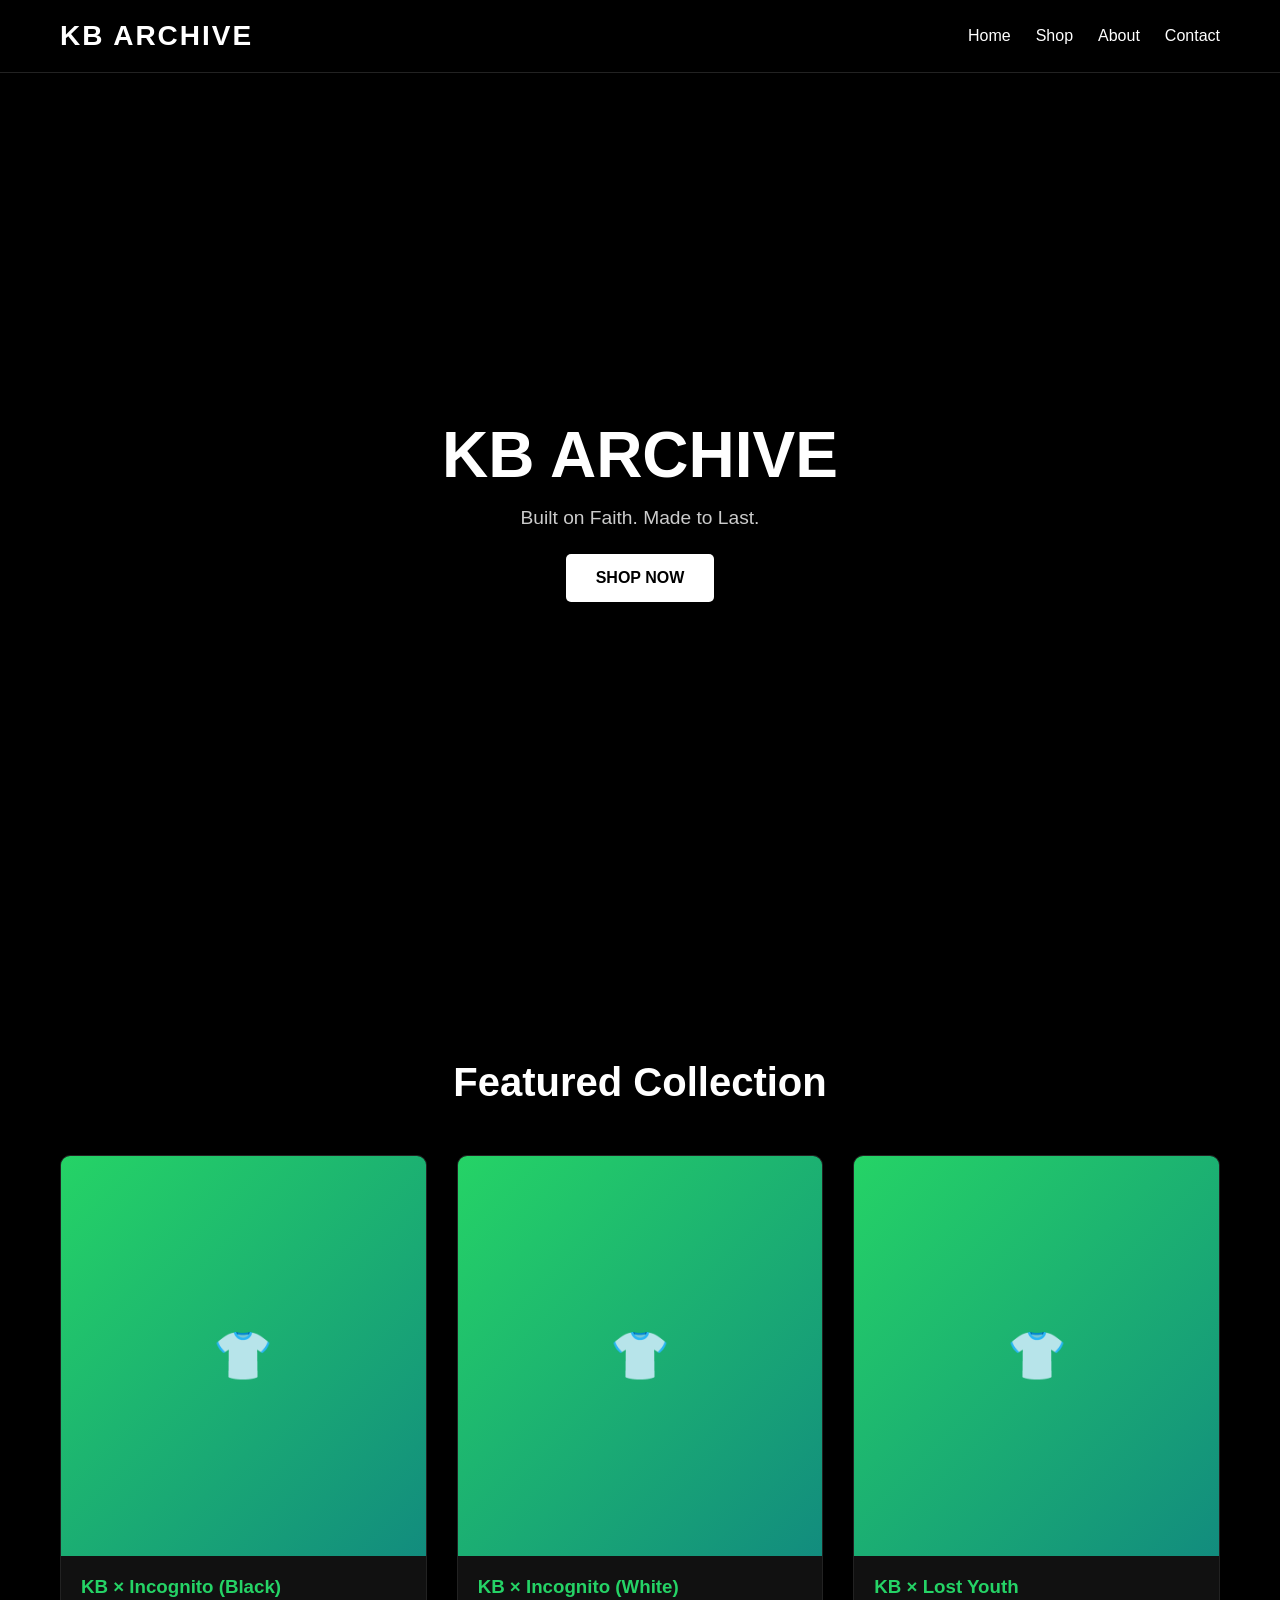
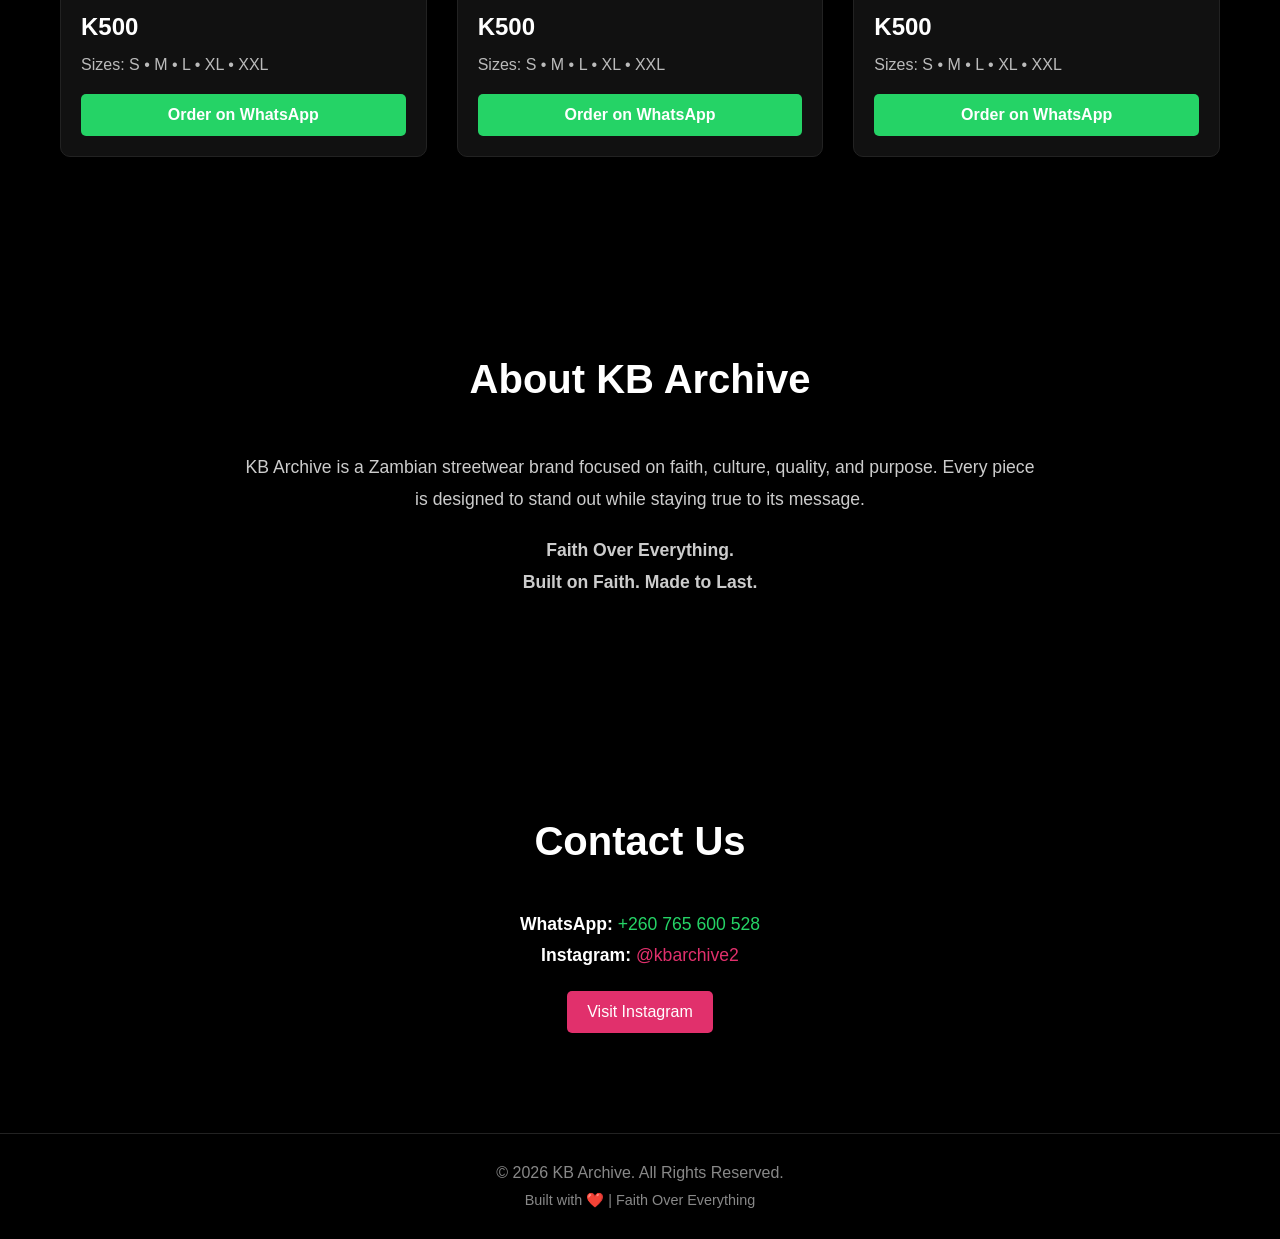
<file: index.html>
<!DOCTYPE html>
<html lang="en">
<head>
<meta charset="UTF-8">
<meta name="viewport" content="width=device-width, initial-scale=1.0">
<title>KB Archive | Built on Faith. Made to Last.</title>

<style>
*{
    margin:0;
    padding:0;
    box-sizing:border-box;
    font-family:Arial, Helvetica, sans-serif;
}

body{
    background:#000;
    color:#fff;
}

header{
    position:fixed;
    top:0;
    width:100%;
    background:#000;
    border-bottom:1px solid #222;
    z-index:1000;
}

nav{
    max-width:1200px;
    margin:auto;
    display:flex;
    justify-content:space-between;
    align-items:center;
    padding:20px;
}

.logo{
    font-size:28px;
    font-weight:bold;
    letter-spacing:2px;
}

nav ul{
    display:flex;
    list-style:none;
    gap:25px;
}

nav a{
    color:#fff;
    text-decoration:none;
    transition:color 0.3s;
}

nav a:hover{
    color:#25D366;
}

.hero{
    height:100vh;
    display:flex;
    justify-content:center;
    align-items:center;
    text-align:center;
    padding:20px;
    margin-top:60px;
}

.hero-content h1{
    font-size:4rem;
    margin-bottom:15px;
    animation:fadeInDown 1s ease;
}

.hero-content p{
    font-size:1.2rem;
    color:#ccc;
    margin-bottom:25px;
    animation:fadeInUp 1s ease 0.2s both;
}

.btn{
    background:#fff;
    color:#000;
    padding:15px 30px;
    text-decoration:none;
    font-weight:bold;
    border-radius:5px;
    display:inline-block;
    transition:all 0.3s;
    animation:fadeInUp 1s ease 0.4s both;
}

.btn:hover{
    background:#25D366;
    color:#fff;
    transform:scale(1.05);
}

@keyframes fadeInDown{
    from{
        opacity:0;
        transform:translateY(-30px);
    }
    to{
        opacity:1;
        transform:translateY(0);
    }
}

@keyframes fadeInUp{
    from{
        opacity:0;
        transform:translateY(30px);
    }
    to{
        opacity:1;
        transform:translateY(0);
    }
}

.section{
    max-width:1200px;
    margin:auto;
    padding:100px 20px;
}

.section-title{
    text-align:center;
    font-size:2.5rem;
    margin-bottom:50px;
    color:#fff;
}

.products{
    display:grid;
    grid-template-columns:repeat(auto-fit,minmax(300px,1fr));
    gap:30px;
}

.card{
    background:#111;
    border:1px solid #222;
    border-radius:10px;
    overflow:hidden;
    transition:0.3s;
    animation:slideIn 0.6s ease;
}

@keyframes slideIn{
    from{
        opacity:0;
        transform:translateY(20px);
    }
    to{
        opacity:1;
        transform:translateY(0);
    }
}

.card:hover{
    transform:translateY(-5px);
    border-color:#25D366;
    box-shadow:0 10px 30px rgba(37,211,102,0.2);
}

.card-image{
    width:100%;
    height:400px;
    background:linear-gradient(135deg, #25D366 0%, #128C7E 100%);
    display:flex;
    align-items:center;
    justify-content:center;
    font-size:3rem;
}

.card-content{
    padding:20px;
}

.card h3{
    margin-bottom:10px;
    color:#25D366;
}

.price{
    font-size:24px;
    margin:15px 0;
    color:#fff;
    font-weight:bold;
}

.sizes{
    margin-bottom:20px;
    color:#bbb;
}

.order-btn{
    display:block;
    text-align:center;
    background:#25D366;
    color:white;
    padding:12px;
    text-decoration:none;
    border-radius:5px;
    font-weight:bold;
    transition:all 0.3s;
}

.order-btn:hover{
    background:#20ba58;
    transform:translateY(-2px);
    box-shadow:0 5px 15px rgba(37,211,102,0.3);
}

.about{
    text-align:center;
    max-width:800px;
    margin:auto;
    line-height:1.8;
    color:#ccc;
}

.about p{
    margin-bottom:20px;
    font-size:1.1rem;
}

.contact{
    text-align:center;
}

.contact p{
    margin:10px 0;
    font-size:1.1rem;
}

footer{
    border-top:1px solid #222;
    text-align:center;
    padding:30px;
    color:#888;
}

.instagram-btn{
    display:inline-block;
    margin-top:15px;
    padding:12px 20px;
    background:#E1306C;
    color:white;
    text-decoration:none;
    border-radius:5px;
    transition:all 0.3s;
}

.instagram-btn:hover{
    background:#c2185b;
    transform:scale(1.05);
}

@media(max-width:768px){

.hero-content h1{
    font-size:2.5rem;
}

nav{
    flex-direction:column;
    gap:15px;
}

nav ul{
    gap:15px;
    flex-direction:column;
    text-align:center;
}

.section{
    padding:50px 20px;
}

.section-title{
    font-size:2rem;
}

}
</style>
</head>

<body>

<header>
<nav>
<div class="logo">KB ARCHIVE</div>

<ul>
<li><a href="#home">Home</a></li>
<li><a href="#shop">Shop</a></li>
<li><a href="#about">About</a></li>
<li><a href="#contact">Contact</a></li>
</ul>
</nav>
</header>

<section class="hero" id="home">
<div class="hero-content">
<h1>KB ARCHIVE</h1>
<p>Built on Faith. Made to Last.</p>
<a href="#shop" class="btn">SHOP NOW</a>
</div>
</section>

<section class="section" id="shop">
<h2 class="section-title">Featured Collection</h2>

<div class="products">

<div class="card">
<div class="card-image">👕</div>
<div class="card-content">
<h3>KB × Incognito (Black)</h3>
<p class="price">K500</p>
<p class="sizes">Sizes: S • M • L • XL • XXL</p>

<a class="order-btn"
href="https://wa.me/260765600528?text=Hello%20KB%20Archive,%20I%20would%20like%20to%20order%20the%20KB%20x%20Incognito%20Black%20T-shirt%20for%20K500.">
Order on WhatsApp
</a>

</div>
</div>

<div class="card">
<div class="card-image">👕</div>
<div class="card-content">
<h3>KB × Incognito (White)</h3>
<p class="price">K500</p>
<p class="sizes">Sizes: S • M • L • XL • XXL</p>

<a class="order-btn"
href="https://wa.me/260765600528?text=Hello%20KB%20Archive,%20I%20would%20like%20to%20order%20the%20KB%20x%20Incognito%20White%20T-shirt%20for%20K500.">
Order on WhatsApp
</a>

</div>
</div>

<div class="card">
<div class="card-image">👕</div>
<div class="card-content">
<h3>KB × Lost Youth</h3>
<p class="price">K500</p>
<p class="sizes">Sizes: S • M • L • XL • XXL</p>

<a class="order-btn"
href="https://wa.me/260765600528?text=Hello%20KB%20Archive,%20I%20would%20like%20to%20order%20the%20KB%20x%20Lost%20Youth%20T-shirt%20for%20K500.">
Order on WhatsApp
</a>

</div>
</div>

</div>
</section>

<section class="section" id="about">
<h2 class="section-title">About KB Archive</h2>

<div class="about">
<p>
KB Archive is a Zambian streetwear brand focused on faith,
culture, quality, and purpose. Every piece is designed to
stand out while staying true to its message.
</p>

<p>
<strong>Faith Over Everything.</strong><br>
<strong>Built on Faith. Made to Last.</strong>
</p>
</div>
</section>

<section class="section" id="contact">
<h2 class="section-title">Contact Us</h2>

<div class="contact">
<p><strong>WhatsApp:</strong> <a href="https://wa.me/260765600528" style="color:#25D366;text-decoration:none;">+260 765 600 528</a></p>

<p><strong>Instagram:</strong> <a href="https://www.instagram.com/kbarchive2" style="color:#E1306C;text-decoration:none;">@kbarchive2</a></p>

<a
class="instagram-btn"
href="https://www.instagram.com/kbarchive2"
target="_blank">
Visit Instagram
</a>

</div>
</section>

<footer>
<p>© 2026 KB Archive. All Rights Reserved.</p>
<p style="margin-top:10px;font-size:0.9rem;">Built with ❤️ | Faith Over Everything</p>
</footer>

<script>
// Smooth scrolling
document.querySelectorAll('a[href^="#"]').forEach(anchor => {
    anchor.addEventListener('click', function (e) {
        e.preventDefault();
        const target = document.querySelector(this.getAttribute('href'));
        if (target) {
            target.scrollIntoView({
                behavior: 'smooth',
                block: 'start'
            });
        }
    });
});

// Add scroll effect to navbar
window.addEventListener('scroll', function() {
    const header = document.querySelector('header');
    if (window.scrollY > 100) {
        header.style.background = 'rgba(0,0,0,0.95)';
    } else {
        header.style.background = '#000';
    }
});
</script>

</body>
</html>
</file>
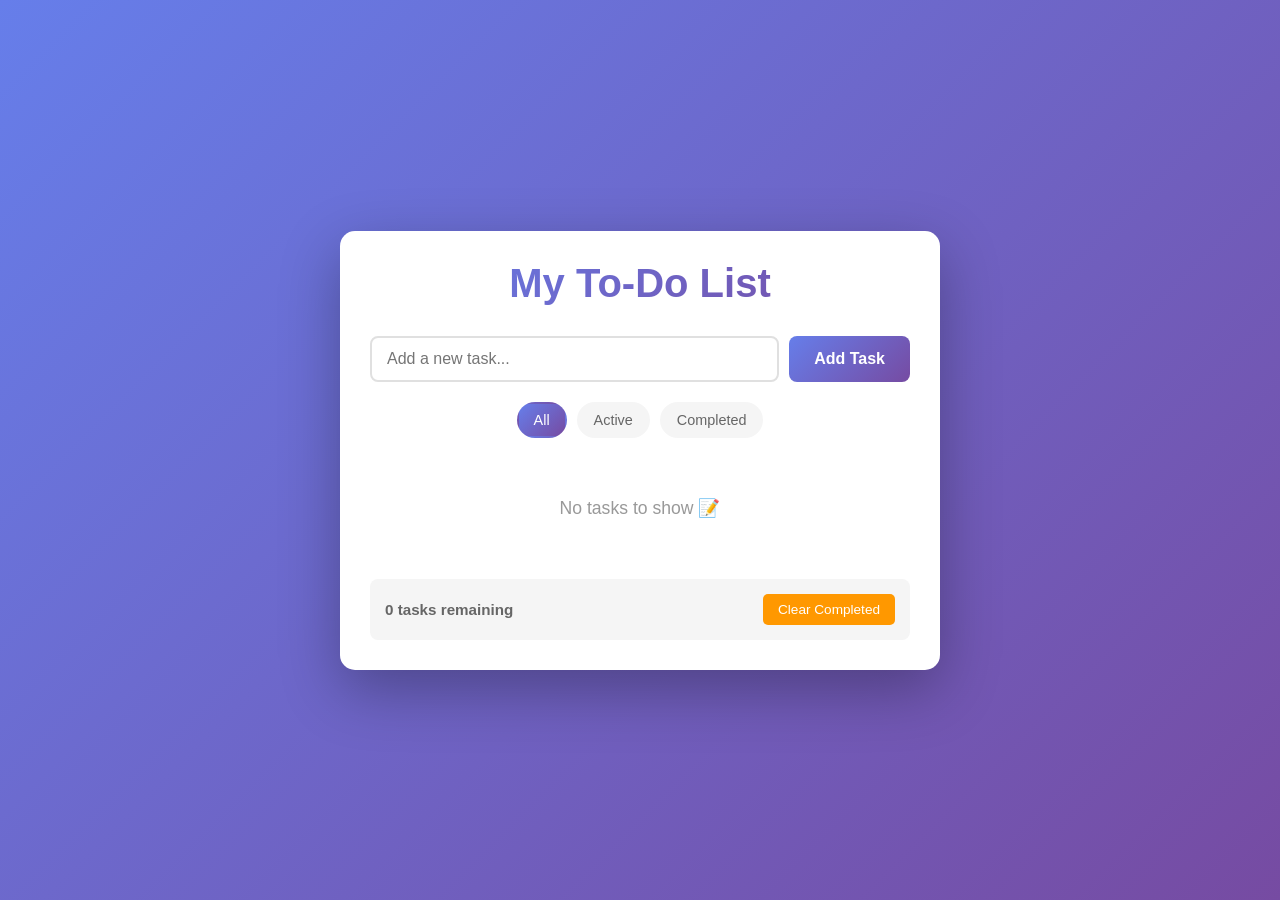
<file: todo-app/index.html>
<!DOCTYPE html>
<html lang="en">
<head>
    <meta charset="UTF-8">
    <meta name="viewport" content="width=device-width, initial-scale=1.0">
    <title>To-Do List App</title>
    <style>
        * {
            margin: 0;
            padding: 0;
            box-sizing: border-box;
        }

        body {
            font-family: 'Segoe UI', Tahoma, Geneva, Verdana, sans-serif;
            background: linear-gradient(135deg, #667eea 0%, #764ba2 100%);
            min-height: 100vh;
            display: flex;
            justify-content: center;
            align-items: center;
            padding: 20px;
        }

        .container {
            width: 100%;
            max-width: 600px;
        }

        .todo-wrapper {
            background: white;
            border-radius: 15px;
            box-shadow: 0 20px 60px rgba(0, 0, 0, 0.3);
            padding: 30px;
            animation: slideIn 0.5s ease;
        }

        @keyframes slideIn {
            from {
                opacity: 0;
                transform: translateY(-20px);
            }
            to {
                opacity: 1;
                transform: translateY(0);
            }
        }

        h1 {
            color: #333;
            text-align: center;
            margin-bottom: 30px;
            font-size: 2.5rem;
            background: linear-gradient(135deg, #667eea 0%, #764ba2 100%);
            -webkit-background-clip: text;
            -webkit-text-fill-color: transparent;
            background-clip: text;
        }

        .input-section {
            display: flex;
            gap: 10px;
            margin-bottom: 20px;
        }

        .todo-input {
            flex: 1;
            padding: 12px 15px;
            border: 2px solid #e0e0e0;
            border-radius: 8px;
            font-size: 1rem;
            transition: border-color 0.3s;
        }

        .todo-input:focus {
            outline: none;
            border-color: #667eea;
            box-shadow: 0 0 0 3px rgba(102, 126, 234, 0.1);
        }

        .add-btn {
            padding: 12px 25px;
            background: linear-gradient(135deg, #667eea 0%, #764ba2 100%);
            color: white;
            border: none;
            border-radius: 8px;
            font-size: 1rem;
            font-weight: 600;
            cursor: pointer;
            transition: transform 0.2s, box-shadow 0.2s;
        }

        .add-btn:hover {
            transform: translateY(-2px);
            box-shadow: 0 10px 20px rgba(102, 126, 234, 0.3);
        }

        .filter-section {
            display: flex;
            gap: 10px;
            margin-bottom: 20px;
            justify-content: center;
            flex-wrap: wrap;
        }

        .filter-btn {
            padding: 8px 15px;
            background: #f5f5f5;
            border: 2px solid transparent;
            border-radius: 20px;
            cursor: pointer;
            font-size: 0.9rem;
            transition: all 0.3s;
            color: #666;
            font-weight: 500;
        }

        .filter-btn:hover {
            background: #efefef;
        }

        .filter-btn.active {
            background: linear-gradient(135deg, #667eea 0%, #764ba2 100%);
            color: white;
            border-color: transparent;
        }

        .todo-list {
            list-style: none;
            margin-bottom: 20px;
            max-height: 400px;
            overflow-y: auto;
        }

        .todo-item {
            display: flex;
            align-items: center;
            gap: 12px;
            padding: 15px;
            background: #f9f9f9;
            border-radius: 8px;
            margin-bottom: 10px;
            animation: fadeIn 0.3s ease;
            transition: all 0.3s;
        }

        @keyframes fadeIn {
            from {
                opacity: 0;
                transform: translateX(-10px);
            }
            to {
                opacity: 1;
                transform: translateX(0);
            }
        }

        .todo-item:hover {
            background: #f0f0f0;
            box-shadow: 0 5px 15px rgba(0, 0, 0, 0.08);
        }

        .todo-item.completed {
            opacity: 0.7;
        }

        .todo-item.completed .todo-text {
            text-decoration: line-through;
            color: #999;
        }

        .checkbox {
            width: 24px;
            height: 24px;
            cursor: pointer;
            accent-color: #667eea;
        }

        .todo-text {
            flex: 1;
            color: #333;
            font-size: 1rem;
            word-break: break-word;
        }

        .delete-btn {
            background: #ff6b6b;
            color: white;
            border: none;
            padding: 8px 12px;
            border-radius: 5px;
            cursor: pointer;
            font-size: 0.85rem;
            transition: all 0.3s;
        }

        .delete-btn:hover {
            background: #ff5252;
            transform: scale(1.05);
        }

        .empty-message {
            text-align: center;
            color: #999;
            padding: 40px 20px;
            font-size: 1.1rem;
        }

        .stats {
            display: flex;
            justify-content: space-between;
            align-items: center;
            padding: 15px;
            background: #f5f5f5;
            border-radius: 8px;
            flex-wrap: wrap;
            gap: 10px;
        }

        .task-count {
            color: #666;
            font-weight: 600;
            font-size: 0.95rem;
        }

        .clear-btn {
            padding: 8px 15px;
            background: #ff9800;
            color: white;
            border: none;
            border-radius: 5px;
            cursor: pointer;
            font-size: 0.85rem;
            transition: all 0.3s;
        }

        .clear-btn:hover {
            background: #f57c00;
            transform: scale(1.05);
        }

        @media (max-width: 480px) {
            .todo-wrapper {
                padding: 20px;
            }

            h1 {
                font-size: 2rem;
            }

            .input-section {
                flex-direction: column;
            }

            .add-btn {
                width: 100%;
            }

            .stats {
                flex-direction: column;
                text-align: center;
            }

            .clear-btn {
                width: 100%;
            }
        }
    </style>
</head>
<body>
    <div class="container">
        <div class="todo-wrapper">
            <h1>My To-Do List</h1>
            
            <div class="input-section">
                <input 
                    type="text" 
                    id="todoInput" 
                    placeholder="Add a new task..." 
                    class="todo-input"
                    autocomplete="off"
                >
                <button id="addBtn" class="add-btn">Add Task</button>
            </div>

            <div class="filter-section">
                <button class="filter-btn active" data-filter="all">All</button>
                <button class="filter-btn" data-filter="active">Active</button>
                <button class="filter-btn" data-filter="completed">Completed</button>
            </div>

            <ul id="todoList" class="todo-list"></ul>

            <div class="stats">
                <span id="taskCount" class="task-count">0 tasks</span>
                <button id="clearBtn" class="clear-btn">Clear Completed</button>
            </div>
        </div>
    </div>

    <script>
        class TodoManager {
            constructor() {
                this.storageKey = 'todoList';
                this.todos = this.loadFromStorage();
                this.currentFilter = 'all';
            }

            loadFromStorage() {
                try {
                    const data = localStorage.getItem(this.storageKey);
                    return data ? JSON.parse(data) : [];
                } catch (e) {
                    return [];
                }
            }

            saveToStorage() {
                try {
                    localStorage.setItem(this.storageKey, JSON.stringify(this.todos));
                } catch (e) {
                    console.error('Error saving to storage:', e);
                }
            }

            addTodo(text) {
                if (!text.trim()) return false;
                
                const todo = {
                    id: Date.now(),
                    text: text.trim(),
                    completed: false,
                    createdAt: new Date().toLocaleString()
                };
                
                this.todos.unshift(todo);
                this.saveToStorage();
                return todo;
            }

            deleteTodo(id) {
                this.todos = this.todos.filter(todo => todo.id !== id);
                this.saveToStorage();
            }

            toggleTodo(id) {
                const todo = this.todos.find(t => t.id === id);
                if (todo) {
                    todo.completed = !todo.completed;
                    this.saveToStorage();
                }
            }

            getFilteredTodos() {
                switch (this.currentFilter) {
                    case 'active':
                        return this.todos.filter(todo => !todo.completed);
                    case 'completed':
                        return this.todos.filter(todo => todo.completed);
                    default:
                        return this.todos;
                }
            }

            clearCompleted() {
                this.todos = this.todos.filter(todo => !todo.completed);
                this.saveToStorage();
            }

            getActiveTodoCount() {
                return this.todos.filter(todo => !todo.completed).length;
            }
        }

        class TodoUI {
            constructor() {
                this.manager = new TodoManager();
                this.todoInput = document.getElementById('todoInput');
                this.addBtn = document.getElementById('addBtn');
                this.todoList = document.getElementById('todoList');
                this.clearBtn = document.getElementById('clearBtn');
                this.taskCount = document.getElementById('taskCount');
                this.filterBtns = document.querySelectorAll('.filter-btn');

                this.init();
            }

            init() {
                this.addEventListeners();
                this.render();
            }

            addEventListeners() {
                this.addBtn.addEventListener('click', () => this.handleAddTodo());
                this.todoInput.addEventListener('keypress', (e) => {
                    if (e.key === 'Enter') this.handleAddTodo();
                });

                this.filterBtns.forEach(btn => {
                    btn.addEventListener('click', (e) => this.handleFilter(e.target.dataset.filter));
                });

                this.clearBtn.addEventListener('click', () => this.handleClearCompleted());
            }

            handleAddTodo() {
                const text = this.todoInput.value;
                if (this.manager.addTodo(text)) {
                    this.todoInput.value = '';
                    this.todoInput.focus();
                    this.render();
                } else {
                    alert('Please enter a task!');
                }
            }

            handleFilter(filter) {
                this.manager.currentFilter = filter;
                
                this.filterBtns.forEach(btn => {
                    btn.classList.remove('active');
                    if (btn.dataset.filter === filter) {
                        btn.classList.add('active');
                    }
                });

                this.render();
            }

            handleClearCompleted() {
                if (this.manager.todos.some(todo => todo.completed)) {
                    if (confirm('Are you sure you want to clear all completed tasks?')) {
                        this.manager.clearCompleted();
                        this.render();
                    }
                } else {
                    alert('No completed tasks to clear!');
                }
            }

            handleDeleteTodo(id) {
                if (confirm('Are you sure you want to delete this task?')) {
                    this.manager.deleteTodo(id);
                    this.render();
                }
            }

            handleToggleTodo(id) {
                this.manager.toggleTodo(id);
                this.render();
            }

            render() {
                this.renderTodoList();
                this.updateStats();
            }

            renderTodoList() {
                const filteredTodos = this.manager.getFilteredTodos();
                this.todoList.innerHTML = '';

                if (filteredTodos.length === 0) {
                    this.todoList.innerHTML = '<div class="empty-message">No tasks to show 📝</div>';
                    return;
                }

                filteredTodos.forEach(todo => {
                    const li = document.createElement('li');
                    li.className = `todo-item ${todo.completed ? 'completed' : ''}`;
                    li.innerHTML = `
                        <input 
                            type="checkbox" 
                            class="checkbox" 
                            ${todo.completed ? 'checked' : ''}
                            onchange="window.todoUI.handleToggleTodo(${todo.id})"
                        >
                        <span class="todo-text">${this.escapeHtml(todo.text)}</span>
                        <button class="delete-btn" onclick="window.todoUI.handleDeleteTodo(${todo.id})">Delete</button>
                    `;
                    this.todoList.appendChild(li);
                });
            }

            updateStats() {
                const activeCount = this.manager.getActiveTodoCount();
                
                this.taskCount.textContent = activeCount === 1 
                    ? '1 task remaining' 
                    : `${activeCount} tasks remaining`;
            }

            escapeHtml(text) {
                const div = document.createElement('div');
                div.textContent = text;
                return div.innerHTML;
            }
        }

        window.todoUI = null;
        document.addEventListener('DOMContentLoaded', () => {
            window.todoUI = new TodoUI();
        });
    </script>
</body>
</html>
</file>
